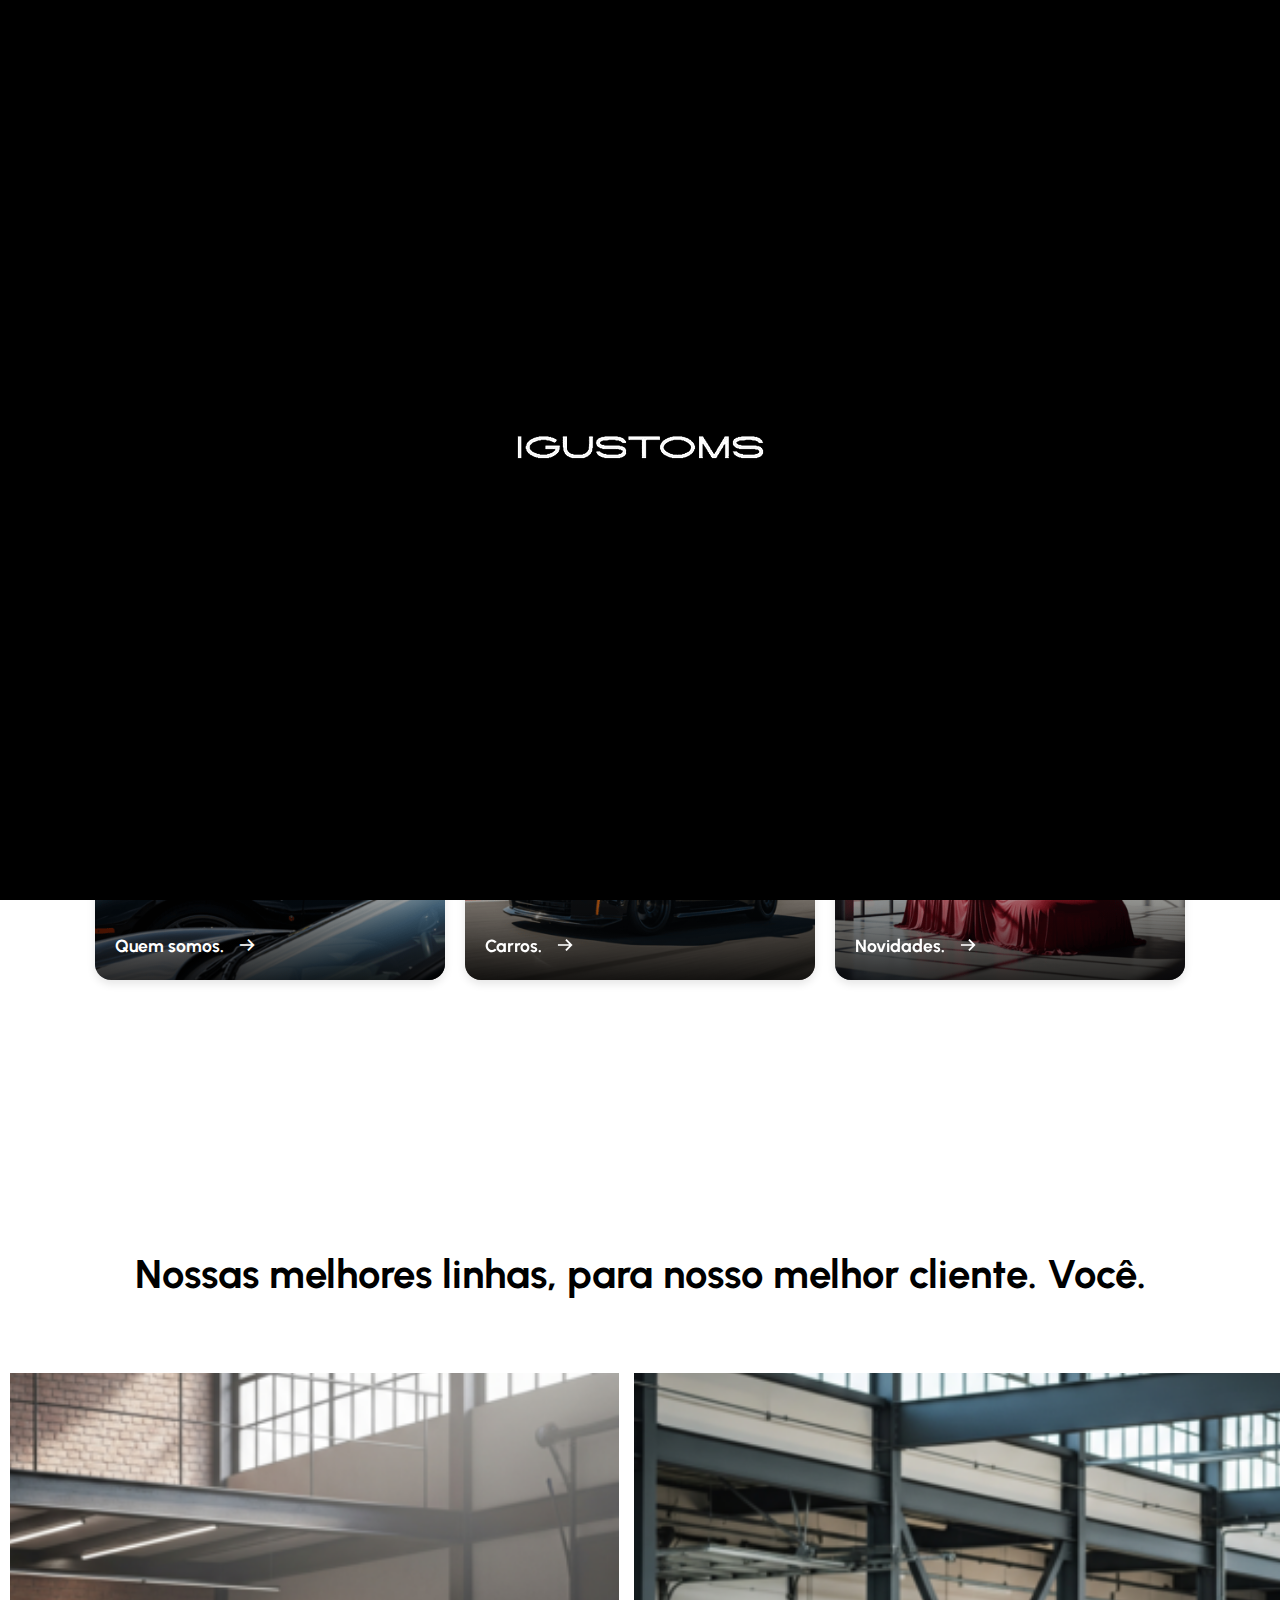
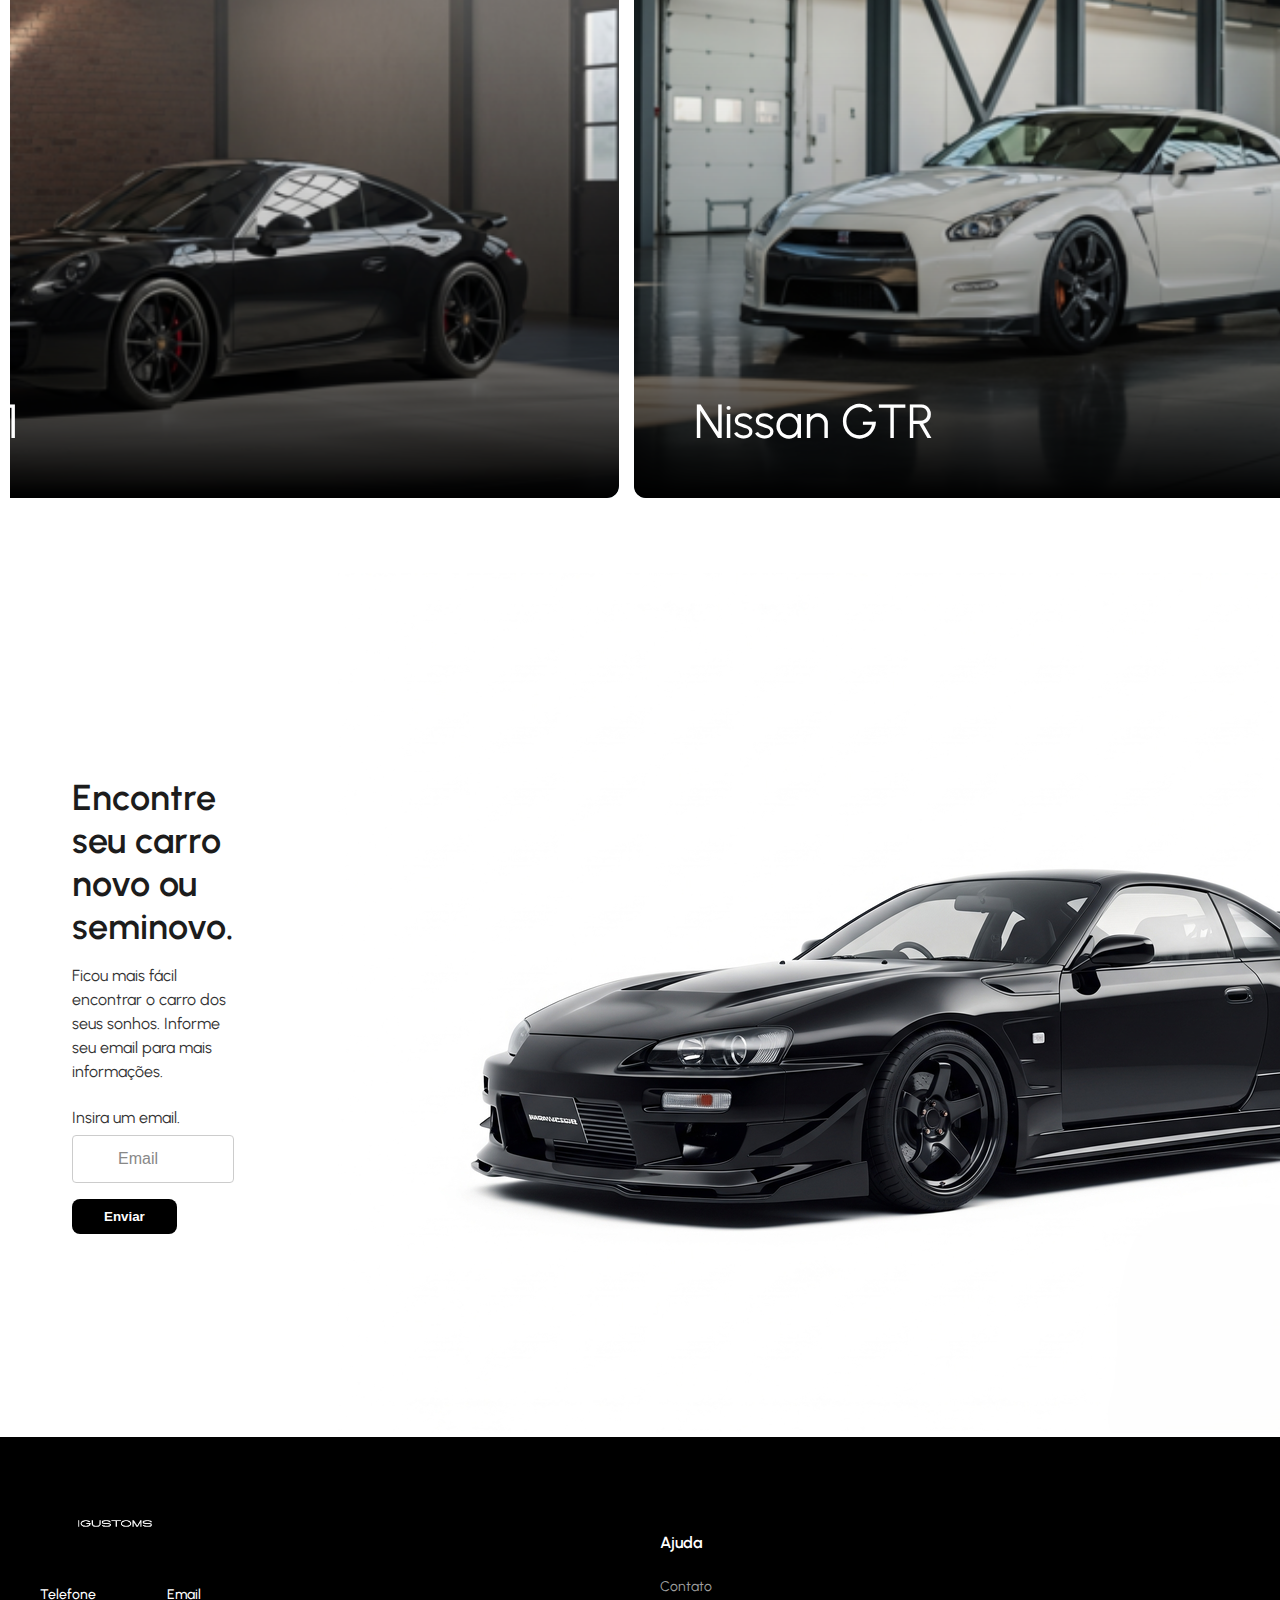
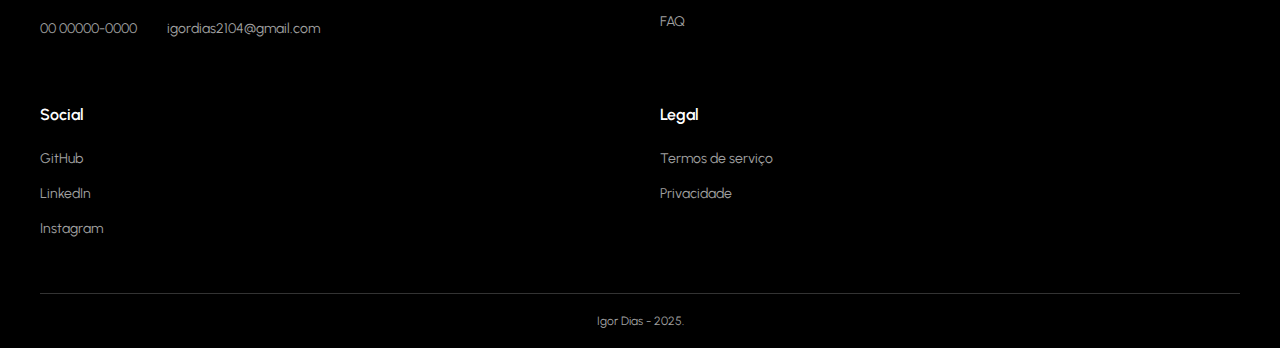
<file: homepage.html>
<!DOCTYPE html>
<html lang="en">
<head>
    <meta charset="UTF-8">
    <meta name="viewport" content="width=device-width, initial-scale=1.0">
    <title>Home</title>
    <link rel="stylesheet" href="style.css">
</head>
<body>
    <header>
        
        <div class="sombra1">
            <div class="igustomsContainer">
                <img src="/midia/igustoms.png" alt="">
            </div>
        </div>
        
    </header>

    <div class="loader"><img src="/midia/igustoms.png" alt=""></div>

    <div class="backgroundVideo">
        <video autoplay loop muted playsinline>
            <source src="/midia/backgroundVideoHomepage.mp4" type="video/mp4">
        </video>
        <div class="titulosHeader">
            <h1>NOVIDADE</h1>
            <h2>PORSHE 911</h2>
            <a href="">Explore o Porshe</a>
        </div>
        <div class="sombra2"></div>
    </div>

    
    
    <div class="card-container">
        <div class="card">
            <img src="/midia/quemSomos.png" alt="">
            <div class="card-content">
                <p>Quem somos.</p>
                <span class="arrow">&#8594;</span>
            </div>
        </div>

        <div class="card">
            <img src="/midia/nissan350z.png" alt="">
            <div class="card-content">
                <p>Carros.</p>
                <span class="arrow">&#8594;</span>
            </div>
        </div>

        <div class="card">
            <img src="/midia/carroCoberto.png" alt="">
            <div class="card-content">
                <p>Novidades.</p>
                <span class="arrow">&#8594;</span>
            </div>
        </div>
    </div>

    
    
    
    
    <h1 class="melhoresLinhas">Nossas melhores linhas, para nosso melhor cliente. Você.</h1>

    <div class="grid-wrapper">
    <div class="card-grid" id="meu-carrossel">

    <a href="#" class="car-card" style="background-image: url(/midia/porsheBlack.png);" draggable="false">
        <div class="card-content2">
            <div class="card-header">
                </div>
            <div class="card-footer">
                <p>Porshe 911</p><div>
                    
                </div>
            </div>
        </div>
    </a>

    <a href="#" class="car-card" style="background-image: url(/midia/nissanGtr.png);" draggable="false">
        <div class="card-content2">
            <div class="card-header">
                </div>
            <div class="card-footer">
                <p>Nissan GTR</p><div>
                    
                </div>
            </div>
        </div>
    </a>

    <a href="#" class="car-card" style="background-image: url(/midia/ferrariRed.png);" draggable="false">
        <div class="card-content2">
            <div class="card-header">
                </div>
            <div class="card-footer">
                <p>Ferrari 488 GTB</p><div>
                    
                </div>
            </div>
        </div>
    </a>

    <a href="#" class="car-card" style="background-image: url(/midia/fordMustang.png);" draggable="false">
        <div class="card-content2">
            <div class="card-header">
                </div>
            <div class="card-footer">
                <p>Ford Mustang</p><div>
                    
                </div>
            </div>
        </div>
    </a>

    <a href="#" class="car-card" style="background-image: url(/midia/mclaren.png);" draggable="false">
        <div class="card-content2">
            <div class="card-header">
                </div>
            <div class="card-footer">
                <p>McLaren 720s</p><div>
                    
                </div>
            </div>
        </div>
    </a>

    <a href="#" class="car-card" style="background-image: url(/midia/urusGray.png);" draggable="false">
        <div class="card-content2">
            <div class="card-header">
                </div>
            <div class="card-footer">
                <p>Lamborguini Urus</p><div>
                    
                </div>
            </div>
        </div>
    </a>

    <a href="#" class="car-card" style="background-image: url(/midia/bmwBlack.png);" draggable="false">
        <div class="card-content2">
            <div class="card-header">
                </div>
            <div class="card-footer">
                <p>BMW M4</p><div>
                    
                </div>
            </div>
        </div>
    </a>

    </div>
    </div>

    <div class="gridContato">
        <div class="search-widget">
        <h1>Encontre seu carro novo ou seminovo.</h1>
        <p>Ficou mais fácil encontrar o carro dos seus sonhos. Informe seu email para mais informações.</p>
        
        <label for="search-location">Insira um email.</label>
        <div class="input-container">
           
            <input type="text" id="search-location" class="search-input" placeholder="Email">
            <button type="submit">Enviar</button>
        </div>
    </div>

        <div class="imgContato">
            <img class="imagem" src="/midia/ImgCarroContato.png" alt="">
        </div>
    </div>


    <div class="site-footer">
        <div class="footer-container">
            <div class="footer-column about"><img src="/midia/igustoms.png" alt="IGUSTOMS" class="footer-logo">
                
                <div class="contact-info">
                    <div>
                        <p class="contact-title">Telefone</p>
                        <p>00 00000-0000</p>
                    </div>
                    <div>
                        <p class="contact-title">Email</p>
                        <p>igordias2104@gmail.com</p>
                    </div>
                </div>
            </div>
            <div class="footer-column links">
                <h3>Ajuda</h3>
                <ul>
                    <li><a href="#">Contato</a></li>
                    <li><a href="#">FAQ</a></li>
                    
                </ul>
            </div>
            <div class="footer-column links">
                <h3>Social</h3>
                <ul>
                    <li><a href="https://github.com/igordiaazz">GitHub</a></li>
                    <li><a href="https://www.linkedin.com/in/igordiass/">LinkedIn</a></li>
                    <li><a href="https://www.instagram.com/igordiaazz/">Instagram</a></li>
                    
                </ul>
            </div>
            <div class="footer-column links">
                <h3>Legal</h3>
                <ul>
                    <li><a href="#">Termos de serviço</a></li>
                    <li><a href="#">Privacidade</a></li>
                    
                </ul>
            </div>
        </div>
        <div class="footer-bottom">
            <p>Igor Dias - 2025.</p>
        </div>
    </div>

    

    <script src="/script.js"></script>

</body>
</html>
</file>
<file: style.css>
@import url('https://fonts.googleapis.com/css2?family=Inter:ital,opsz,wght@0,14..32,100..900;1,14..32,100..900&family=Lexend:wght@100..900&family=Open+Sans:ital,wght@0,300..800;1,300..800&family=Outfit:wght@100..900&family=Poppins:ital,wght@0,100;0,200;0,300;0,400;0,500;0,600;0,700;0,800;0,900;1,100;1,200;1,300;1,400;1,500;1,600;1,700;1,800;1,900&family=Urbanist:ital,wght@0,100..900;1,100..900&display=swap');
@import url(/cssArquivos/header.css);
@import url(/cssArquivos/initialCards.css);
@import url(/cssArquivos/carregamento.css);
@import url(/cssArquivos/bestCards.css);
@import url(/cssArquivos/contato.css);
@import url(/cssArquivos/footer.css);
@import url(/cssArquivos/responsive.css);


body{
    margin: 0px;
    font-family: 'urbanist';
}
</file>
